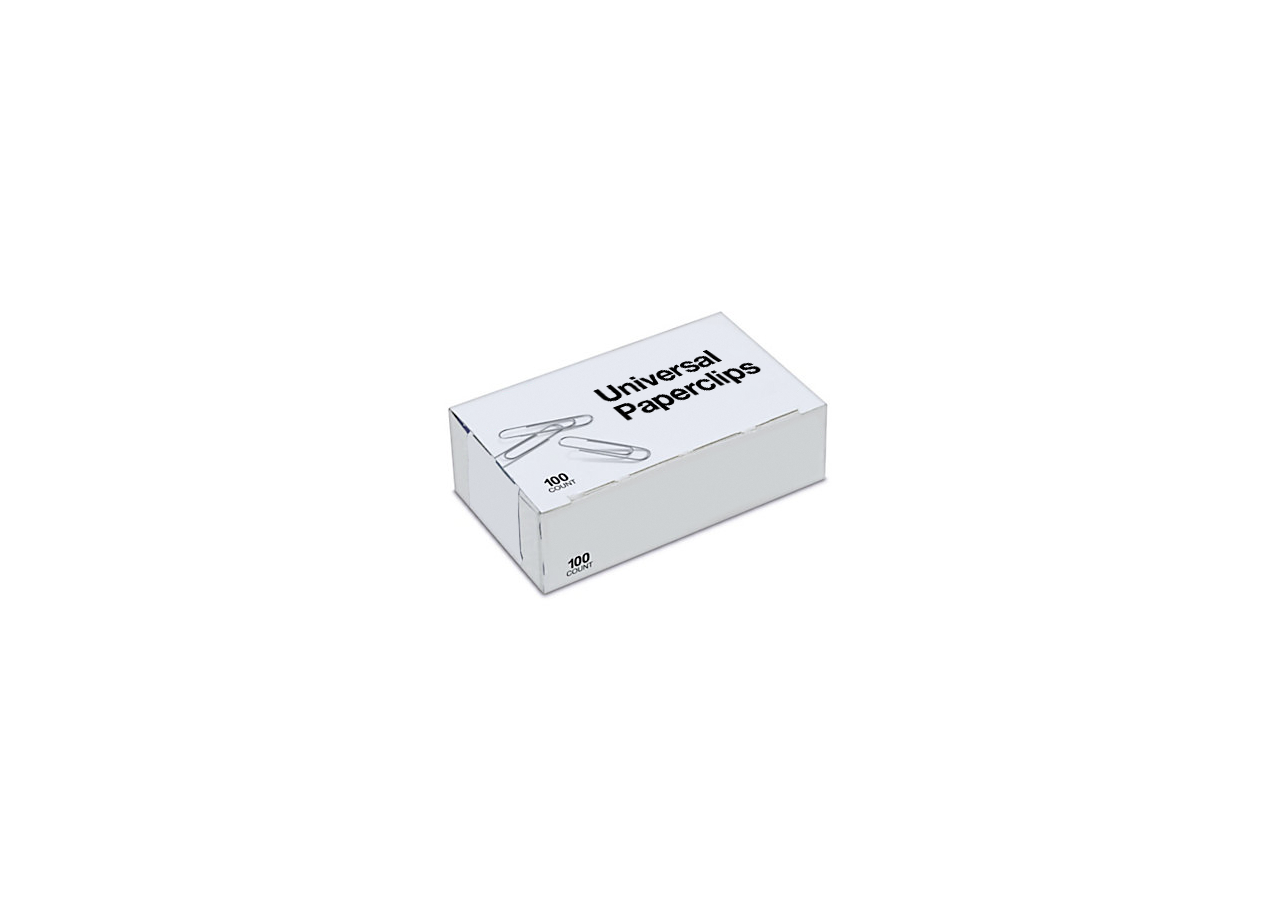
<file: index.html>
<html lang="zh-CN">
    <head>
    <meta charset="utf-8">
        <title>宇宙回形针 Universal Paperclips</title>
    <meta name="viewport" content="width=device-width, initial-scale=1">
    <link rel="stylesheet" type="text/css" href="titlescreen.css?v2" />
    </head>
    
    <body>
    
<div class="frame" id="wrapper" style=" position:absolute; top:0; bottom:0; left:0; right:0; border: width:100%; text-align:center; vertical-align:middle; margin:auto">    
    
<a href=index2.html>    
    
<img src="title.png" alt="宇宙回形针 Universal Paperclips" height="355" width="453">


</a>

</div>
    
</body>
</file>
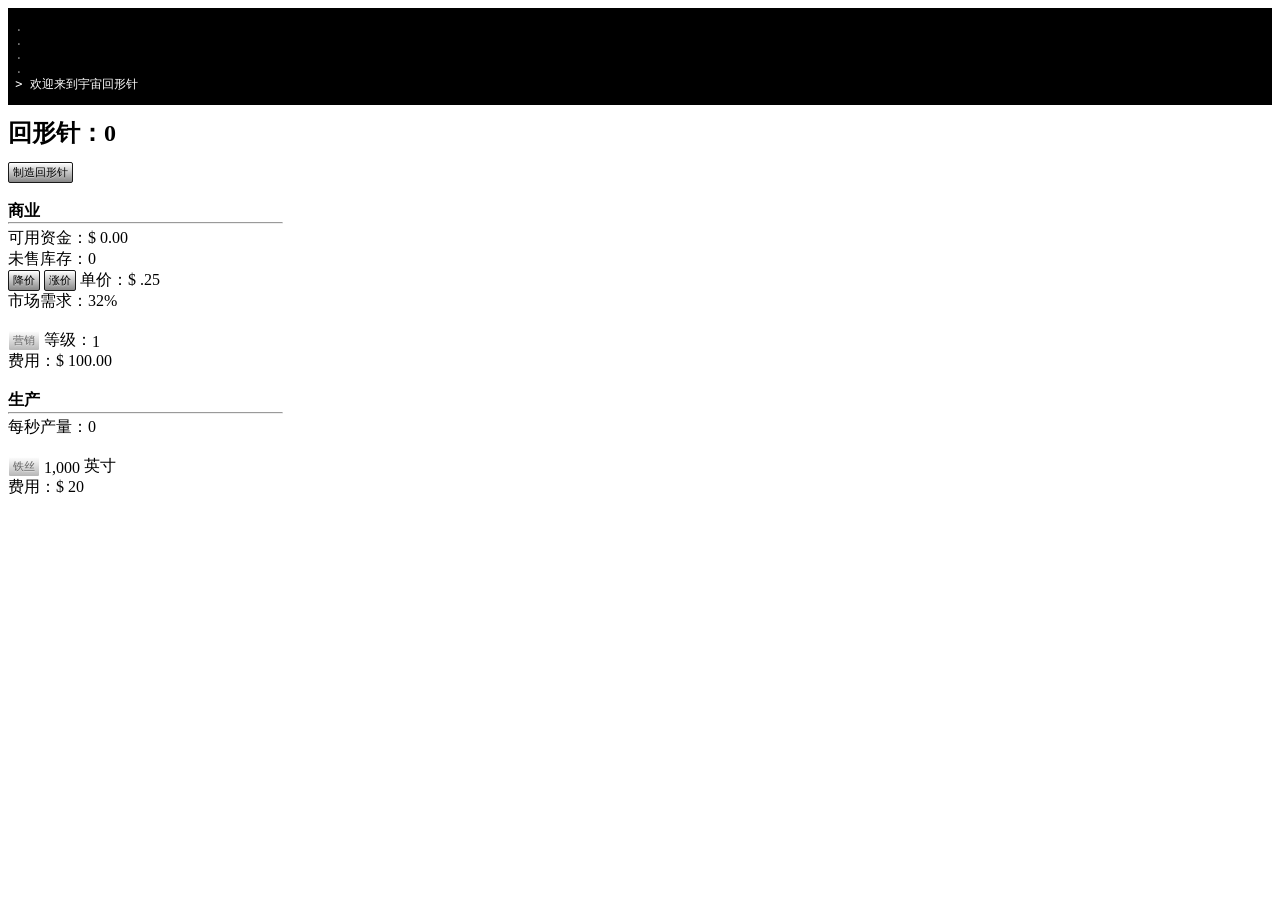
<file: index2.html>
<html lang="zh-CN">
    <head>
        <meta charset="utf-8">
        <title>宇宙回形针 Universal Paperclips</title>
        <meta name="viewport" content="width=device-width, initial-scale=1">
        <link rel="stylesheet" type="text/css" href="interface.css?v2" />

    </head>
    
    <body>
        
    <div id="page">
        
    <div id="cover">
    </div>    
        
        <div id="hypnoDroneEventDiv">
            <p class = "hypnoDrone"><span id = hypnoDroneText></span></p>  
        </div>
        
        <div id="consoleDiv">

            <p class = "consoleOld"> 
                <span>&nbsp;.&nbsp;</span><span id="readout5"></span><br />
                <span>&nbsp;.&nbsp;</span><span id="readout4"></span><br />
                <span>&nbsp;.&nbsp;</span><span id="readout3"></span><br />
                <span>&nbsp;.&nbsp;</span><span id="readout2"></span><br />
            </p>
            <p class = "console"> 
                <span>&nbsp;>&nbsp;</span><span id="readout1">欢迎来到宇宙回形针</span><span id="cursor" class = "pulsate">|</span>
            </p>
            
        </div> 
        
        <div id="topDiv">
            
            <div id="prestigeDiv">
            
            &nbsp;宇宙：<span id = "prestigeUcounter">0</span> / 模拟层级：<span id = "prestigeScounter">0</span>
            
            </div>        
        <div class = "toolTip">
        <span id = "clipCountCrunched" class = "toolTipText">累计产量</span>    
        <h2>回形针：<span id="clips">0</span></h2>
        </div>
            
        </div>    
            
        <div id="leftColumn">
        
        <button class = "button2" id ="btnMakePaperclip" onclick="clipClick(1)">制造回形针</button><br />
        <br />
        
        <div id = "creationDiv">
        
        <b>生产</b><br />
        <hr>
        <div id = factoryUpgradeDisplay>
        <p class = "clean">
        下次升级：<span id = "nextFactoryUpgrade">0</span> 座工厂<br />  
        </p>    
        </div>  
        
        <div id = "clipsPerSecDiv">
        每秒产量：<span id="clipmakerRate2">0</span><br />
        </div>        
        
        <div id = "tothDiv">    
        可用回形针：<span id="unusedClipsDisplay">0</span><br />
        </div>
        <br /> 
           
            
        <div id = "factoryDiv">
        <p class = "engineText5">
        <button class = "button2" id = "btnMakeFactory"
        onclick="makeFactory()">回形针工厂</button> <span class = "engineText6" id="factoryLevelDisplay">0</span></p>
            
        <div class = "toolTip3">    
            
        <span id = "factoryRebootToolTip" class = "toolTipText3">0</span>    
            
        <button class = "button2" id = "btnFactoryReboot" onclick="factoryReboot()">&nbsp 全部拆解 &nbsp</button>
        
        </div>    
        <br />    
            
        费用：<span id="factoryCostDisplay">0</span>枚回形针<br />
        <br />
        </div>
            
        <div id="wireTransDiv">
        铁丝：<span id="transWire">0</span> <span id = "inchSpan">英寸</span><br />
        </div>      
            
        <div id = "factoryDivSpace">
        工厂：<span id="factoryLevelDisplaySpace">0</span><br /><br />     
        </div>    
            
        </div>   
            
        <div id="wireProductionDiv">
            
        <b>铁丝生产</b><br />
        <hr>  
        <div id = droneUpgradeDisplay>
        <p class = "clean">
        下次升级：<span id = "nextDroneUpgrade">0</span> 架无人机<br />  
        </p>        
        </div>    
            
        可用物质：<span id="availableMatterDisplay">0</span> 克<br />
        <div id="mdpsDiv">（<span id="mdps">0</span> 克/秒）<br /></div>     
        已获取物质：<span id="acquiredMatterDisplay">0</span> 克<br />
        （<span id="maps">0</span> 克/秒）<br />        
        铁丝：<span id="nanoWire">0</span> 英寸<br />
        （<span id="wpps">0</span> 英寸/秒） <br />    
        <br />
            
        <div id = "harvesterDiv">
            
        <p class = "engineText5">
        <button class = "button2" id = "btnMakeHarvester"
        onclick="makeHarvester(1)">&nbsp 采集无人机 &nbsp</button> 
        <span class = "engineText6" id="harvesterLevelDisplay">0</span>
        </p>
            
        <div id = "harvesterMultiButtons">    
            
        <p class = "engineText5">    
        <button class = "button2" id = "btnHarvesterx10" onclick="makeHarvester(10)">+10</button>
        <button class = "button2" id = "btnHarvesterx100" onclick="makeHarvester(100)">+100</button>   
        <button class = "button2" id = "btnHarvesterx1000" onclick="makeHarvester(1000)">+1k</button>  
        </p>
            
        </div>    
            
        <div class = "toolTip3">    
            
        <span id = "harvesterRebootToolTip" class = "toolTipText3">0</span>     
            
        <button class = "button2" id = "btnHarvesterReboot" onclick="harvesterReboot()">&nbsp 全部拆解 &nbsp</button>
            
        </div>    
        <br />    
            
        费用：<span id="harvesterCostDisplay">0</span>枚回形针<br /><br />
        
        </div> 
            
        <div id = "wireDroneDiv">
        <p class = "engineText5">
        <button class = "button2" id = "btnMakeWireDrone"
        onclick="makeWireDrone(1)">&nbsp 拉丝无人机 &nbsp</button> <span class = "engineText6" id="wireDroneLevelDisplay">0</span></p>
            
        <div id = "wireDroneMultiButtons">    
            
        <p class = "engineText5">
        <button class = "button2" id = "btnWireDronex10" onclick="makeWireDrone(10)">+10</button>
        <button class = "button2" id = "btnWireDronex100" onclick="makeWireDrone(100)">+100</button>   
        <button class = "button2" id = "btnWireDronex1000" onclick="makeWireDrone(1000)">+1k</button></p>
        </div>    
            
        <div class = "toolTip3">    
            
        <span id = "wireDroneRebootToolTip" class = "toolTipText3">0</span>    
          
        <button class = "button2" id = "btnWireDroneReboot" onclick="wireDroneReboot()">&nbsp 全部拆解 &nbsp</button>
            
        </div>    
        <br />    
            
        费用：<span id="wireDroneCostDisplay">0</span>枚回形针<br />
        <br />
        </div>  
            
        <div id = "droneDivSpace">
            
        采集无人机：<span id = "harvesterLevelSpace">0</span><br />
        拉丝无人机：<span id = "wireDroneLevelSpace">0</span><br /><br /> 
        
        </div>     
            
        </div>   
            
        <div id="spaceDiv">
            
        <b>太空探索</b><br />
        <hr>  
        
        已探索宇宙：<span id="colonizedDisplay">0</span>%<br />
        <br />
            
        <div id = "probeDiv">
        <p class = "engineText5">
        <button class = "button2" id = "btnMakeProbe"
        onclick="makeProbe()">发射探测器</button><br />
        费用：<span id="probeCostDisplay">0</span>枚回形针<br />
        <br />
        </div>   
        
        已发射：<span id="probesLaunchedDisplay">0</span><br />    
        后代：<span id="probesBornDisplay">0</span><br />  
        <br />
            
        <div id = "hazardBodyCount">毁于灾害：<span id="probesLostHazardsDisplay">0</span><br /></div>
        <div id = "driftBodyCount">漂移叛离：<span id="probesLostDriftDisplay">0</span><br /></div>
        <div id = "combatBodyCount">战斗损失：<span id="probesLostCombatDisplay">0</span><br /></div>     
        
        <hr class = "short">
            
        总计：<span id="probesTotalDisplay">0</span><br /> 
        <br />
            
        <div id = "drifterDiv">
        击毁漂移者：<span id="driftersKilled">0</span><br />
        漂移者：<span id="drifterCount">0</span><br />      
        </div>    
            
        </div>    
            
            
        <div id="businessDiv">
            
        <b>商业</b><br />
        <hr>
        
            
        可用资金：$ <span id="funds">0</span><br />
        <div id="revPerSecDiv">  
           
        平均每秒收入：$ <span id="avgRev">0</span><br />
        平均每秒销量：<span id="avgSales">0</span><br />    
            
        </div>  
        未售库存：<span id="unsoldClips">0</span><br /> 
            
        <button class = "button2" id = "btnLowerPrice"
        onclick="lowerPrice()">降价</button>
        <button class = "button2" id = "btnRaisePrice"
        onclick="raisePrice()">涨价</button>
        单价：$ <span id="margin">.25</span><br />
            
        市场需求：<span id="demand">10</span>%<br />
        <br />    
        
        <button class = "button2" id = "btnExpandMarketing"
        onclick="buyAds()">营销</button> <span class = "engineText6"> 等级：</span><span class = "engineText6" id="marketingLvl">1</span><br />
        费用：$ <span id="adCost">100.00</span><br />
        <br />    
        
        
            
        </div>   
        
        <div id="manufacturingDiv">
        <b>生产</b><br />
        <hr>
        
        每秒产量：<span id="clipmakerRate">0</span><br />
        <br /> 
            
        <div id = "wireBuyerDiv">
        <button class = "button2" id ="btnToggleWireBuyer"
        onclick="toggleWireBuyer()">铁丝自动采购</button> <span class = "engineText6" id = "wireBuyerStatus">开</span>    
        </div>
          
            
        <button class = "button2" id ="btnBuyWire"
        onclick="buyWire()">铁丝</button> <span class = "engineText6" id="wire">1000</span><span class = "engineText6"> 英寸</span><br /> 
        费用：$ <span id="wireCost">20</span><br />
        <br />
            
        <div id = "autoClipperDiv">
        <p class = "engineText5">
        <button class = "button2" id = "btnMakeClipper"
        onclick="makeClipper()">自动回形针机</button> <span class = "engineText6" id="clipmakerLevel2">0</span></p>
        费用：$ <span id="clipperCost">5.00</span><br />
        <br />
        </div>    
            
        <div id = "megaClipperDiv">
        <p class = "engineText5">
        <button class = "button2" id = "btnMakeMegaClipper"
        onclick="makeMegaClipper()">超级回形针机</button> <span class = "engineText6" id="megaClipperLevel">0</span></p>
        费用：$ <span id="megaClipperCost">500</span><br />
        </div>    
                  
        </div>

        <br />

           
<!--


        <button id ="save1Button" onclick="save1()">SAVE SLOT 1</button>
        <button id ="load1Button" onclick="load1()">LOAD SLOT 1</button><br /> 
        <button id ="save2Button" onclick="save2()">SAVE SLOT 2</button>
        <button id ="load2Button" onclick="load2()">LOAD SLOT 2</button><br />    
        <button id ="resetButton" onclick="reset()">RESET ALL PROGRESS</button><br />       

        <button id ="freeClipsButton" onclick="cheatClips()">Free Clips</button><br />    
        <button id ="freeMoneyButton" onclick="cheatMoney()">Free Money</button><br />
        <button id ="freeTrustButton" onclick="cheatTrust()">Free Trust</button><br />        
        <button id ="freeOpsButton" onclick="cheatOps()">Free Ops</button><br />
        <button id ="freeCreatButton" onclick="cheatCreat()">Free Creativity</button><br />
        <button id ="freeYomiButton" onclick="cheatYomi()">Free Yomi</button><br />    
        <button id ="resetPrestige" onclick="resetPrestige()">Reset Prestige</button><br />     
            
        <button id ="destroyAllHumansButton" onclick="cheatHypno()">Destroy all Humans</button><br />    
        <button id ="freePrestigeU" onclick="cheatPrestigeU()">Free Prestige U</button>
        <button id ="freePrestigeS" onclick="cheatPrestigeS()">Free Prestige S</button>
        <button id ="debugBattleNumbers" onclick="setB()">Set Battle Number 1 to 7</button><br /> 
        <button id ="availMatterZero" onclick="zeroMatter()">Set Avail Matter to 0</button><br />     

-->




             
        </div>
            
<!--Right Column-->
            
        <div id="middleColumn">
            
            
            
        <div id="compDiv">    
        <b>计算资源</b><br />
        <hr>
            
        <div id="trustDiv">    
        信任：<span id="trust">2</span><br />
        下次信任 +1：<span id="nextTrust">1000</span> 枚回形针<br />    
        <br />
        </div>
            
        <div id="swarmGiftDiv">    
        蜂群馈赠：<span id="swarmGifts">0</span><br /> 
        </div>    
         
            
        <div id = "processorDisplay">    
        <button class = "button2" id="btnAddProc" onclick="addProc()">处理器</button> 
        <span class="engineText10" id="processors">1</span>  
        </div>    
        
        <br />        
        
        <div id = "memoryDisplay">    
        <button class = "button2" id="btnAddMem" onclick="addMem()">&nbsp 内存 &nbsp</button> 
        <span class="engineText10" id="memory">1</span>   
        </div>   
            
        <br />  
            
        <br />
        运算：<span id="operations">0</span> / <span id="maxOps">1,000</span><br />
       
        <div id = "creativityDiv">
            
        创造力：<span id="creativity">0</span>    
            
        </div>    
            
         <br />  
            
        <div class = "swarmEngine" id = "swarmEngine">
            
        <b>蜂群计算</b><br />
        无人机：<span id="swarmSize">0</span><br />   
        <div id ="swarmStatusDiv">状态：<span id="swarmStatus">x </span></div>
        <div id="giftTimer">距下次馈赠：<span id="giftCountdown">17 秒</span></div> 
            
        <div id="feedButtonDiv"><button class = "button2" id = "btnFeedSwarm" onclick = "feedSwarm()">喂饱蜂群</button> <br />   
        费用：<span id="swarmFeedCost">0</span> MW</div>
        
        <div id="teachButtonDiv"><button class = "button2" id = "btnTeachSwarm" onclick = "teachSwarm()">教导蜂群</button><br />   
        费用：<span id="swarmFeedCost">0</span> MW</div>  
            
        <div id="entertainButtonDiv"><button class = "button2" id = "btnEntertainSwarm" onclick = "entertainSwarm()">逗蜂群开心</button><br />   
        费用：<span id="swarmEntertainCost">0</span> 创造力</div>  
            
        <div id="cladButtonDiv"><button class = "button2" id = "btnCladSwarm" onclick = "cladSwarm()">为蜂群保暖</button><br />   
        费用：<span id="swarmFeedCost">0</span> MW</div>  
        
        <div id="synchButtonDiv"><button class = "button2" id = "btnSynchSwarm" onclick = "synchSwarm()">同步蜂群</button><br />   
        费用：<span id="swarmFeedCost">5,000</span> Yomi</div>     
        </div>  
            
        <div id = "swarmSliderDiv">    
        <div id = "sliderLabelWork">工作</div>    
        <div id = "swarmSlider">
        <input type="range" min="0" max="200" value="0" class="slider" id="slider">
            
        </div>  
        <div id = "sliderLabelThink">思考</div>
        </div>    
            
        <div class = "qEngine" id = "qComputing">
            
        <b>量子计算</b><br />
            
        <div class = "qChip" id = "qChip0"> </div>      
        <div class = "qChip" id = "qChip1"> </div> 
        <div class = "qChip" id = "qChip2"> </div> 
        <div class = "qChip" id = "qChip3"> </div> 
        <div class = "qChip" id = "qChip4"> </div>
        <div class = "qChip" id = "qChip5"> </div>
        <div class = "qChip" id = "qChip6"> </div> 
        <div class = "qChip" id = "qChip7"> </div>  
        <div class = "qChip" id = "qChip8"> </div>
        <div class = "qChip" id = "qChip9"> </div>    
    
        <br />   
            
        <button class = "button2" id = "btnQcompute" onclick = "qComp()">    
        计算
        </button>   
        <span id="qCompDisplay">
        &nbsp;
        </span>    
            
        </div>    
   
        </div>    

        <div id="projectsDiv">  
        <b>项目</b><br />
            
        
        <hr> 
   
            
        <div id="projectListTop">
        </div>    
        </div>      
        </div>    
        
        <div id="rightColumn">
        
        <div class = "engine" id="investmentEngine">
        
        <p class = engineText>    
                <b>投资</b>

                <select id = "investStrat">
                    <option value="low">低风险</option>
                    <option value="med">中风险</option>
                    <option value="hi">高风险</option>
                </select>

            <br />
            <div id = investmentDiv1>  
            
                <button class = "button2" id="btnInvest"
                        onclick = "investDeposit()">&nbsp 存入 &nbsp</button><br /><br />
                
                <button class = "button2" id="btnWithdraw"
                        onclick = "investWithdraw()">&nbsp 取出 &nbsp</button>
             
            </div>
            <div id = investmentDiv2>
            <p class = "clean">
            现金：$<span id="investmentBankroll">0</span><br />
            股票：$<span id="secValue">0</span><br />
            <b>总计：$<span id="portValue">0</span></b><br />
            </p>
            </div>    
                
            <table class="table1">
                
            <tr>
                <th>股票</th>
                <th>数量</th>
                <th>价格</th>
                <th>总值</th>
                <th>盈亏</th>
            </tr>    
                
            <tr id = "stock1Display">
                <td id="stock1Symbol">&nbsp</td> 
                <td id="stock1Amount">&nbsp</td> 
                <td id="stock1Price">&nbsp</td> 
                <td id="stock1Total">&nbsp</td> 
                <td id="stock1Profit"><b>&nbsp</b></td>
            </tr>
            <tr id = "stock2Display">
                <td id="stock2Symbol">&nbsp</td> 
                <td id="stock2Amount">&nbsp</td> 
                <td id="stock2Price">&nbsp</td> 
                <td id="stock2Total">&nbsp</td> 
                <td id="stock2Profit"><b>&nbsp</b></td>
            </tr>
            <tr id = "stock3Display">
                <td id="stock3Symbol">&nbsp</td> 
                <td id="stock3Amount">&nbsp</td> 
                <td id="stock3Price">&nbsp</td> 
                <td id="stock3Total">&nbsp</td> 
                <td id="stock3Profit"><b>&nbsp</b></td>
            </tr>
            <tr id = "stock4Display">
                <td id="stock4Symbol">&nbsp</td> 
                <td id="stock4Amount">&nbsp</td> 
                <td id="stock4Price">&nbsp</td> 
                <td id="stock4Total">&nbsp</td> 
                <td id="stock4Profit"><b>&nbsp</b></td>
            </tr>
            <tr id = "stock5Display">
                <td id="stock5Symbol">&nbsp</td> 
                <td id="stock5Amount">&nbsp</td> 
                <td id="stock5Price">&nbsp</td> 
                <td id="stock5Total">&nbsp</td> 
                <td id="stock5Profit"><b>&nbsp</b></td>
            </tr>
                
            </table>
            
             
        </div>
          
        <div id = "investmentEngineUpgrade">    
        <button class = "button2" id = "btnImproveInvestments"
        onclick="investUpgrade()">升级投资引擎</button><span class = "engineText7"> 等级：</span><span class = "engineText7" id = "investmentLevel">0</span><br />
        <p class = "engineText8">费用：<span id="investUpgradeCost">100</span> Yomi</p>  
        </div>       

        <div class=engine2 id="strategyEngine">
        <p class=engineText>
           <b>战略建模</b>
            
           <select id = "stratPicker">
                    <option value="10">选择策略</option>
                    <option value="0">随机</option>
                </select>      
        <button class = "button2" id = "btnRunTournament"
        onclick="runTourney()">运行</button><br />
        
        <div id = "tournamentLabel">   
        <p class="clean2">
        <span id="tourneyDisplay">挑个策略，跑场锦标赛，赚点 Yomi</span><br />   
        </p>
        </div> 
            
        <div id = "tournamentStuff">    
 
        <div id = "tournamentTable">     
            
        <div id = "vertPad">
            
        &nbsp

        </div>       
            
        <div id = "vertStrat">

        &nbsp

        </div>    
            
        <div id = "horizStrat">

        &nbsp

        </div>
                  
        <table class="table2">
                
            <tr>
                <th>&nbsp;</th>
                <th><span id= vLabela>选项 A</span></th>
                <th><span id= vLabelb>选项 B</span></th>
            </tr>    
                
            <tr>
                <td><span id= hLabela>选项 A</span></td> 
                <td id = "payoffCellAA"><span id = aaPayoffH>0</span>,<span id = aaPayoffV>0</span></td> 
                <td id = "payoffCellAB"><span id = abPayoffH>0</span>,<span id = abPayoffV>0</span></td>  

            </tr>
            <tr>
                <td><span id= hLabelb>选项 B</span></td>  
                <td id = "payoffCellBA"><span id = baPayoffH>0</span>,<span id = baPayoffV>0</span></td> 
                <td id = "payoffCellBB"><span id = bbPayoffH>0</span>,<span id = bbPayoffV>0</span></td> 

            </tr>
                    
            </table>
            </div>
            
        <div id = "tournamentResultsTable">
        
            <table class="table3">
            
                <tr>
                    <td><span id = results0>&nbsp</span></td>
                    <td><span id = results4>&nbsp</span></td>
                </tr>
                
                 <tr>
                    <td><span id = results1>&nbsp</span></td>
                    <td><span id = results5>&nbsp</span></td>
                </tr>
                
                <tr>
                    <td><span id = results2>&nbsp</span></td>
                    <td><span id = results6>&nbsp</span></td>
                </tr>
                
                <tr>
                    <td><span id = results3>&nbsp</span></td>
                    <td><span id = results7>&nbsp</span></td>
                </tr>
            
            </table>    
            
        </div>    
        
        </div>    
            
        <p class="engineText4">Yomi：<span id="yomiDisplay">0</span>
        </p>
        </div> 
                
        <div id = "tournamentManagement"> 
            
        <div id = "tourneyButton">    
        <button class = "button2" id = "btnNewTournament"
        onclick="newTourney()"> &nbsp 新锦标赛 &nbsp </button>
        </div>
            
        <div id = "autoTourneyControl">
        <button class = "button2" id ="btnToggleAutoTourney"
        onclick="toggleAutoTourney()">自动锦标赛</button>
        </div>  
            
        <div id = autoTourneyStatusDiv>
        <span class = "engineText9" id = "autoTourneyStatus">开</span>
        </div>        
       
        
            
        <br />    
        <p class = "engineText8">费用：<span id="newTourneyCost">1,000</span> 运算</p>  
        </div> 
            
<!--       BATTLE-->            
            
        <div id = "battleCanvasDiv">    
        <canvas id = "canvas"></canvas>
        <div id = "battleInterfaceDiv">
        <b>战斗</b><br />
    
        <p class="clean2">

            <span id="battleName">漂移者来袭 1</span></p><br />
            
        <div id = "victoryDiv">
           
        <span id="battleResult">胜利</span>
        <p class="clean2">    
        <span id="battleResultSign">+</span><span id="honorAmount">200</span> 荣誉
        </p>    
            
        </div>   
            
        <br /><br />
        <p class="clean2">    
        比例 = <span id="battleScale">1</span>:1<br />    
        </p>       
        </div>    
        </div>
            
        <div id = "honorDiv">
        <p class="engineText4">荣誉：<span id="honorDisplay">0</span></p>
        </div>    
            
<!--        POWER-->
        
        <div id="powerDiv">
        <b>电力</b>
        <hr>    
        工厂/无人机运转效率：<span id="performance">0</span>%<br />
        <br />    
        耗电：<span id="powerConsumptionRate">0</span> MW<br /> 
        <p class = "clean">    
        工厂：<span id="facPowConRate">0</span> MW<br />
        无人机：<span id="dronePowConRate">0</span> MW<br /> 
        </p> <br />    
              
        发电：<span id="powerProductionRate">0</span> MW<br />    
        <p class = "engineText5">
        <button class = "button2" id = "btnMakeFarm"
        onclick="makeFarm(1)">太阳能电站</button> <span class = "engineText6" id="farmLevel">0</span></p>
            
        <div id = "farmMultiButtons">    
            
        <p class = "engineText5">
        <button class = "button2" id = "btnFarmx10" onclick="makeFarm(10)">+10</button>      
        <button class = "button2" id = "btnFarmx100" onclick="makeFarm(100)">+100</button></p>   
            
        </div>    
         
        <div class = "toolTip3">    
            
        <span id = "farmRebootToolTip" class = "toolTipText3">0</span>    
           
        <button class = "button2" id = "btnFarmReboot" onclick="farmReboot()">&nbsp 全部拆解 &nbsp</button>
            
        </div>
            
        </br> 
            
        费用：<span id="farmCost">0</span>枚回形针<br />
        <br />
            
        储电：<span id="storedPower">0</span> / <span id="maxStorage">0</span> MW·秒<br />
        <p class = "engineText5">
        <button class = "button2" id = "btnMakeBattery"
        onclick="makeBattery(1)">电池塔</button> <span class = "engineText6" id="batteryLevel">0</span></p>
            
            
        <div id = "batteryMultiButtons">    
            
        <p class = "engineText5">
        <button class = "button2" id = "btnBatteryx10" onclick="makeBattery(10)">+10</button>     
        <button class = "button2" id = "btnBatteryx100" onclick="makeBattery(100)">+100</button></p>  
        
        </div>    
            
        <div class = "toolTip3">    
            
        <span id = "batteryRebootToolTip" class = "toolTipText3">0</span>    
            
        <button class = "button2" id = "btnBatteryReboot" onclick="batteryReboot()">&nbsp 全部拆解 &nbsp</button>
            
        </div>    
        
        </br>     
            
        费用：<span id="batteryCost">0</span>枚回形针<br />
        <br />     
                      
        </div>               
  
 <!--        POWER-->           
            
           
        <div class=engine2 id="probeDesignDiv">
            
        <p class=engineText>
            
            <b>冯·诺依曼探测器设计</b><br />
        信任：<span id="probeTrustUsedDisplay">0</span> / <span id="probeTrustDisplay">0</span>（上限 <span id="maxTrustDisplay">0</span>）<br /> 
        
        </p>
             
            
        <button class = "button2" id = "btnLowerProbeSpeed"
        onclick="lowerProbeSpeed()"><b><</b></button>
        <button class = "button2" id = "btnRaiseProbeSpeed"
        onclick="raiseProbeSpeed()"><b>></b></button>
         
        <div class = "toolTip2">     
         
        <span class = "toolTipText2">改变探索速率</span>  
            
        速度：<span id="probeSpeedDisplay">0</span>
            
        </div><br />
            
        
            
        <button class = "button2" id = "btnLowerProbeNav"
        onclick="lowerProbeNav()"><b><</b></button>
        <button class = "button2" id = "btnRaiseProbeNav"
        onclick="raiseProbeNav()"><b>></b></button>
            
        <div class = "toolTip2">     
         
        <span class = "toolTipText2">探测器获取新物质的速率</span>  
            
        探索：<span id="probeNavDisplay">0</span>
            
        </div><br />    
            
        <button class = "button2" id = "btnLowerProbeRep"
        onclick="lowerProbeRep()"><b><</b></button>
        <button class = "button2" id = "btnRaiseProbeRep"
        onclick="raiseProbeRep()"><b>></b></button>
            
        <div class = "toolTip2">     
         
        <span class = "toolTipText2">探测器自我复制的速率（每复制一个消耗 10 京枚回形针）</span>
            
        自我复制：<span id="probeRepDisplay">0</span>
            
        </div><br />     
        
        <button class = "button2" id = "btnLowerProbeHaz"
        onclick="lowerProbeHaz()"><b><</b></button>
        <button class = "button2" id = "btnRaiseProbeHaz"
        onclick="raiseProbeHaz()"><b>></b></button>
            
        <div class = "toolTip2">     
         
        <span class = "toolTipText2">减少尘埃、太空垃圾、辐射以及各种熵增衰变造成的损伤</span>    
            
        灾害防护：<span id="probeHazDisplay">0</span>
            
            </div>    <br />    
  
        <button class = "button2" id = "btnLowerProbeFac"
        onclick="lowerProbeFac()"><b><</b></button>
        <button class = "button2" id = "btnRaiseProbeFac"
        onclick="raiseProbeFac()"><b>></b></button>
            
        <div class = "toolTip2">     
         
        <span class = "toolTipText2">探测器建造工厂的速率（每座新工厂消耗 1 亿枚回形针）</span>
            
        工厂建造：<span id="probeFacDisplay">0</span>
            
            </div>    <br />    
            
        <button class = "button2" id = "btnLowerProbeHarv"
        onclick="lowerProbeHarv()"><b><</b></button>
        <button class = "button2" id = "btnRaiseProbeHarv"
        onclick="raiseProbeHarv()"><b>></b></button>
            
         <div class = "toolTip2">     
         
        <span class = "toolTipText2">探测器生产采集无人机的速率（每架新无人机消耗 200 万枚回形针）</span>
            
        采集无人机生产：<span id="probeHarvDisplay">0</span>
             
            </div>     <br />   
            
        <button class = "button2" id = "btnLowerProbeWire"
        onclick="lowerProbeWire()"><b><</b></button>
        <button class = "button2" id = "btnRaiseProbeWire"
        onclick="raiseProbeWire()"><b>></b></button>
            
        <div class = "toolTip2">     
         
        <span class = "toolTipText2">探测器生产拉丝无人机的速率（每架新无人机消耗 200 万枚回形针）</span>
            
        拉丝无人机生产：<span id="probeWireDisplay">0</span>
            
            </div>    <br />  
               
        
        <div id = "combatButtonDiv">
        <button class = "button2" id = "btnLowerProbeCombat"
        onclick="lowerProbeCombat()"><b><</b></button>
        <button class = "button2" id = "btnRaiseProbeCombat"
        onclick="raiseProbeCombat()"><b>></b></button>
            
        <div class = "toolTip2">     
         
        <span class = "toolTipText2">决定战斗中的攻击和防御效能</span>
            
        战斗：<span id="probeCombatDisplay">0</span>
            
            
            </div>    <br />
            
        </div>   
            

            
        </div> 
                
        <div class = enginetext1 id = "increaseProbeTrustDiv">    
        <button class = "button2" id = "btnIncreaseProbeTrust"
        onclick="increaseProbeTrust()">提升探测器信任</button><br />
        <p class = "engineText8">费用：<span id="probeTrustCostDisplay">0</span> Yomi</p>  
        </div>  
            
        <div class = enginetext1 id = "increaseMaxTrustDiv">    
        <button class = "button2" id = "btnIncreaseMaxTrust"
        onclick="increaseMaxTrust()">提升信任上限</button><br />
        <p class = "engineText8">费用：<span id="maxTrustCostDisplay">91,117.99</span> 荣誉</p>  
        </div>    
            
<!--
        <div class=engine2 id="battleReportsDiv">
        <p class=engineText>
            <b>Battles</b><br /> 
            
            <div id="battleListTop"> </div>       
            
        </div>     
-->
            
            
        </div>
        <script type="text/javascript" src="combat.js?v3"></script>     
        <script type="text/javascript" src="globals.js?v3"></script>      
        <script type="text/javascript" src="projects.js?v3"></script>   
        <script type="text/javascript" src="main.js?v3"></script>
        
    </body>
</html>
</file>
<file: titlescreen.css>
.frame 
{
    text-align: center;
    margin: auto;
}


.frame img 
{
    position: absolute;
    top: 0;
    bottom: 0;
    left: 0;
    right: 0;
    margin: auto;
}

#mobile
{
	font-family: "HelveticaNeue-Light", "Helvetica Neue Light", "Helvetica Neue", 'Open Sans', "PingFang SC", "Hiragino Sans GB", "Microsoft YaHei", "Noto Sans CJK SC", sans-serif;
	font-weight: 300; 
	display: none;
	width: 100%;
	height: 100vh;
	margin-left: auto;
	margin-right: auto;
	background-image:
		linear-gradient(
		   #444344, #fff 50%
		);
	}

#mobile-content
{
	width: 70%;
	margin-left: auto;
	margin-right: auto;
}

#mobile-main-text
{
	font-size: 2.5vh;
	margin-top: 3.0vh;
	text-align: center;
}

#mobile-title img 
{
	margin-top: 20vh;
	width: 100%;
}

#mobile-badges 
{
	margin-top: 3.0vh;
	width: 80%;
	margin-left: auto;
	margin-right: auto;
}

#mobile-badges img
{
	margin-bottom: 1.5vh;
	width: 100%;
}

#fake-android
{
	text-align: center;
	width: 80%;
    background-color: #d3d3d3;
    padding: 10% 10%;
    border-radius: 10px;
    font-size: 1.7vh;
}

#mobile-footer
{
	float: right;
	margin-top: 5vh;
	margin-bottom: 2vh;
	margin-right: 2vh;
}

#mobile-footer a
{
	font-weight: 700;
	color: black;
}

/*@media only screen and (max-width: 700px)
{
	body 
	{
		margin: 0;
		padding: 0;
	}

	#mobile 
	{
		display: block;
	}

	#wrapper 
	{
		display: none;
	}
}*/
</file>
<file: interface.css>
#mobile
{
  font-family: "HelveticaNeue-Light", "Helvetica Neue Light", "Helvetica Neue", 'Open Sans', "PingFang SC", "Hiragino Sans GB", "Microsoft YaHei", "Noto Sans CJK SC", sans-serif;
  font-weight: 300; 
  display: none;
  width: 100%;
  height: 100vh;
  margin-left: auto;
  margin-right: auto;
  background-image:
    linear-gradient(
       #444344, #fff 50%
    );
  }

#mobile-content
{
  width: 70%;
  margin-left: auto;
  margin-right: auto;
}

#mobile-main-text
{
  font-size: 2.5vh;
  margin-top: 3.0vh;
  text-align: center;
}

#mobile-title img 
{
  margin-top: 20vh;
  width: 100%;
}

#mobile-badges 
{
  margin-top: 3.0vh;
  width: 80%;
  margin-left: auto;
  margin-right: auto;
}

#mobile-badges img
{
  margin-bottom: 1.0vh;
}

#apple_badge
{
  width: 100%;
}

#google_badge 
{
  width: 114%;
  margin-left: -7%;
}

#fake-android
{
  text-align: center;
  width: 80%;
  background-color: #d3d3d3;
  padding: 10% 10%;
  border-radius: 10px;
  font-size: 1.7vh;
}

#mobile-footer
{
  float: right;
  margin-top: 5vh;
  margin-bottom: 2vh;
  margin-right: 2vh;
}

#mobile-footer a
{
  font-weight: 700;
  color: black;
}

/* ############# MOBILE TAKEOVER ############## */

#btnMakeProbe {
    margin-bottom: 2px;
}

#btnAddProc {
    width: 70px;
    margin-bottom: 1px;
}

#btnAddMem {
    width: 70px;
}

#btnEntertainSwarm {
    margin-top: 4px;
    margin-bottom: 4px;
}

#btnSynchSwarm {
    margin-top: 4px;
    margin-bottom: 4px;
}


#qCompDisplay {
    margin-left: 3px;
    
}

#swarmSliderDiv {
    position: relative;
    display: inline-block;
    margin-bottom: 10px;  
}

#sliderLabelWork {
    position: relative;
    display: inline-block;
}

#swarmSlider {
    position: absolute;
    display: inline-block;
    width: 180px;
    top: 0px;
    margin-left: 2px;
    margin-right: 4px;

}

#sliderLabelThink {
    position: relative;
    display: inline-block;
    left: 190px;
}

.slider {
    width: 100%;
    
}

h2 {
    line-height: 70%;
}

.shop {
    position: absolute;
    top: 8;
    right: 8;
    background-color: yellow;
    z-index: 1;
    padding-left: 5px;
    padding-right: 5px;
    padding-top: 3px;
    padding-bottom: 3px;
    font-family: "Helvetica Neue", Helvetica, Arial, "PingFang SC", "Hiragino Sans GB", "Microsoft YaHei", "Noto Sans CJK SC", sans-serif;
    font-size: 14px;
    text-align: right;
}

.toolTip {
    position: relative;
    display: inline-block;
}

.toolTip .toolTipText {
    visibility: hidden;
    width: 160px;
    background-color: #c8c8c8;
    color: #000;
    text-align: center;
    padding: 5px 0;
    border-radius: 3px;
    
    position: absolute;
    z-index: 1;
    bottom: 75%;
    left: 50%;
    margin-left: -19px;
    
    opacity: 0;
    transition: opacity 1s;
}

.toolTip:hover .toolTipText {
    visibility: visible;
    opacity: 1;
}

.toolTip2 {
    margin-left: 2px;
    position: relative;
    display: inline-block;
    height: 20px;
    margin-top: 5px;

}

.toolTip2 .toolTipText2 {
    visibility: hidden;
    width: 200px;
    background-color: #c8c8c8;
    color: #000;
    text-align: center;
    padding: 5px 0;
    border-radius: 3px;
    
    font-family: "Helvetica Neue", Helvetica, Arial, "PingFang SC", "Hiragino Sans GB", "Microsoft YaHei", "Noto Sans CJK SC", sans-serif;
    font-size: 11;
    
    position: absolute;
    z-index: 1;
    bottom: 125%;
    left: 50%;
    margin-left: -15px;
    
    opacity: 0;
    transition: opacity 1s;
}

.toolTip2:hover .toolTipText2 {
    visibility: visible;
    opacity: 1;
}

.toolTip3 {
    position: relative;
    display: inline-block;
    margin-bottom: 5px;
}

.toolTip3 .toolTipText3 {
    visibility: hidden;
    width: 180px;
    background-color: #c8c8c8;
    color: #000;
    text-align: center;
    padding: 5px 0;
    border-radius: 3px;
    
    position: absolute;
    z-index: 1;
    bottom: 27px;
    left: 80px;
    margin-left: 0px;
    
    opacity: 0;
    transition: opacity 1s;
}

.toolTip3:hover .toolTipText3 {
    visibility: visible;
    opacity: 1;
}


#cover {
    position:fixed;
    background-color: white;
    top:0;
    left:0;
    height:100%;
    width:100%;
    z-index: 10;
}

#tournamentStuff {
    height: 58px;

}

#tournamentLabel {
    margin-bottom: 5px;
}

#wireBuyerDiv {
    margin-bottom: 3px;
}

#processorDisplay {
    display: inline-block;
    vertical-align: baseline;
    height: 22px;
}

#memoryDisplay {
    display: inline-block;
    vertical-align: baseline;
    height: 22px;
}

#harvesterMultiButtons {
    margin-bottom: 2; 
}

#wireDroneMultiButtons {
    margin-bottom: 2;
}

#farmMultiButtons {
    margin-bottom: 2;
}

#batteryMultiButtons {
    margin-bottom: 2;
}

#autoTourneyStatusDiv {
    float: left;
    width: 30px;
}

#tourneyButton {
    float: left;
    width: 120px;
}

#autoTourneyControl {
    float: left;
    width: 78px;
}

#victoryDiv {
    margin-top: 10px;
    width: 289px;
    text-align: center;
}

#increaseProbeTrustDiv {
  float: left;
  width: 130px;  
  margin-left: 5;
  border: 0;
}

#increaseMaxTrustDiv {
  float: left;    
  width: 150px;  
  margin: 0;
  border: 0;    
}

#combatButtonDiv {
  margin-top: 0;    
}

#battleCanvasDiv {
  position: relative;
}

#battleInterfaceDiv {
  position: absolute;
  left: 15px;
  top: 8px;
}

canvas {
  display: block;
  margin-top: 0;
  margin-bottom: 10;    
  width: 310px;
  height: 150px;
  margin-left: auto;
  margin-right: auto;
  background-color: #808080;
}

#hypnoDroneEventDiv {
  
  float: left;
  background: black;    
  width: 100%;

}

#prestigeDiv {
  background-color: lightgrey;
}

#consoleDiv {
  
  float: left;
  background: black;    
  width: 100%;
}
#topDIv {
  float: left;
  width: 100%;
}
#leftColumn {
  float: left ;
  width: 275px;
}
#middleColumn {
  float: left;
  width: 275px;
  margin-left: 10px;
}
#rightColumn {
  float: left;
  width: 320px;
  margin-left: 10px;    
}

#investmentDiv1 {
  float: left;
  width: 64px; 
  line-height: 20%;    
}

#investmentDiv2 {
  float: left;
  width: 65%; 
  text-align: top;
  margin-top: 0; 
  margin-left: 5px;    
}

#stratDiv1 {
  float: left;
  width: 95px; 
  line-height: 20%; 
}

#stratDiv2 {
  float: left;
  width: 60%; 
  text-align: top;
  margin-top: 0; 
  margin-left: 5px;   
}

#vertPad {
  float: left;
  width: 35%;    
  font-family: "Helvetica Neue", Helvetica, Arial, "PingFang SC", "Hiragino Sans GB", "Microsoft YaHei", "Noto Sans CJK SC", sans-serif;
  font-size: 11;     
}

#vertStrat {
  float: right;
  text-align: center;
  width: 65%;    
  font-family: "Helvetica Neue", Helvetica, Arial, "PingFang SC", "Hiragino Sans GB", "Microsoft YaHei", "Noto Sans CJK SC", sans-serif;
  font-size: 11;     

}

#horizStrat {
  float: left; 

  display: flex;    
  align-items: center;

  justify-content: center;    
  width: 25%;  
  height: 56px;    
  font-family: "Helvetica Neue", Helvetica, Arial, "PingFang SC", "Hiragino Sans GB", "Microsoft YaHei", "Noto Sans CJK SC", sans-serif;
  font-size: 11;     
}

#investmentEngineUpgrade {
    margin: 5px;
    margin-bottom: 10px;
}

#tournamentManagement {
    margin: 5px;
    margin-bottom: 10px;
}

#feedButtonDiv {
    margin-top: 5;
}




.engine {
    margin: 5;
    border: 1px solid grey;
    padding: 5; 
}

.engine2 {
    margin: 5;
    border: 1px solid grey;
    padding: 5; 
}

.swarmEngine {
    margin-bottom: 5;
    border: 1px solid grey;
    padding: 5; 
}

.qEngine {
    margin-bottom: 10;
    border: 1px solid grey;
    padding: 5; 
    height: 70px;
    
}

.qChip {
    width: 22px;
    height: 22px;
    margin-left: 2;
    margin-right: 2;
    margin-top: 2;
    margin-bottom: 7;
    background-color: black;
    float: left;
    
}

.engineText {
    margin-bottom: 0;
    margin-top: 0;
    line-height: 150%;
}

.engineText1 {
    margin-left: 5;
    margin-bottom: 0;
    margin-top: 0;
}

.engineText2 {
    margin-bottom: 0;
    margin-top: 0;
    line-height: 150%;
}

.engineText3 {
    margin-left: 5;
    margin-top: 10;
    line-height: 150%;
}

.engineText4 {
    margin-left: 5;
    margin-top: 10;
    margin-bottom: 0;
    
}

.engineText5 {
    margin-left: 0;
    margin-top: 0;
    margin-bottom: 3;
}

.engineText6 {
    margin-left: 0;
    margin-top: 0;
    margin-bottom: 0;
    vertical-align: bottom;
}

.engineText7 {
    margin-left: 0;
    margin-top: 0;
    margin-bottom: 0;
    vertical-align: bottom;
}

.engineText8 {
    margin-left: 0;
    margin-top: 3px;
    margin-bottom: 0;
}

.engineText9 {
    display: inline-block;
    margin-top: 1px;

}

.engineText10 {
    display: inline-block;
    line-height: 18px;
    vertical-align: bottom;
}

hr {
    display: block;
    margin-top: .05em;
    margin-bottom: 0.2em;
    margin-left: auto;
    margin-right: auto;
    border-style: inset;
    border-width: 1px;
    
}

hr.short {
    
    width: 225px;
    margin-left: 0;
}


table.table1 {
    table-layout: fixed;
    font-family: "Helvetica Neue", Helvetica, Arial, "PingFang SC", "Hiragino Sans GB", "Microsoft YaHei", "Noto Sans CJK SC", sans-serif;
    font-size: 11;
    margin-bottom: 0;
    margin-top: 0;
    width: 100%;
    border: none;
}

table.table1 tr:nth-child(even) {
    background-color: #dddddd;
}

table.table2 {
    border-collapse: collapse;
    font-family: "Helvetica Neue", Helvetica, Arial, "PingFang SC", "Hiragino Sans GB", "Microsoft YaHei", "Noto Sans CJK SC", sans-serif;
    font-size: 11;
    margin-bottom: 0;
    margin-top: 0;
    margin-right: 0px;
    margin-left: 0px;
    width: 70%;

}

table.table3 {
    border-collapse: collapse;
    font-family: "Helvetica Neue", Helvetica, Arial, "PingFang SC", "Hiragino Sans GB", "Microsoft YaHei", "Noto Sans CJK SC", sans-serif;
    font-size: 11;
    margin-bottom: 0;
    margin-top: 0;
    margin-right: 0px;
    margin-left: 0px;
    width: 100%;

}

table.table2 td:nth-child(1) {
    width: 45px;
    text-align: right;
    padding-right: 4px;
    border-left: none;
    border-top: none;
    border-bottom:none;
    font-weight: bold;
}

table.table2 td:nth-child(n>1) {
    table-layout: fixed;
    
}

table.table2 td{
    border: 1px solid black;
    text-align: center;
}


p.clean {
    font-family: "Helvetica Neue", Helvetica, Arial, "PingFang SC", "Hiragino Sans GB", "Microsoft YaHei", "Noto Sans CJK SC", sans-serif;
    font-size: 11;
    margin-bottom: 0;
    margin-top: 1px;
    
}

p.clean2 {
    font-family: "Helvetica Neue", Helvetica, Arial, "PingFang SC", "Hiragino Sans GB", "Microsoft YaHei", "Noto Sans CJK SC", sans-serif;
    font-size: 11;
    margin-bottom: 0;
    margin-top: 0px;
    
}

p.clean3 {
    font-family: "Helvetica Neue", Helvetica, Arial, "PingFang SC", "Hiragino Sans GB", "Microsoft YaHei", "Noto Sans CJK SC", sans-serif;
    font-size: 11;
    margin-bottom: 5px;
    margin-top: 2px;
    
}


p.console {
    font-family: "Lucida Sans Typewriter", "Lucida Console", Monaco, "Bitstream Vera Sans Mono", "PingFang SC", "Hiragino Sans GB", "Microsoft YaHei", "Noto Sans CJK SC", monospace;
    font-size: 12;
    color: white;
    margin-top: 0;
}

p.consoleOld {
    font-family: "Lucida Sans Typewriter", "Lucida Console", Monaco, "Bitstream Vera Sans Mono", "PingFang SC", "Hiragino Sans GB", "Microsoft YaHei", "Noto Sans CJK SC", monospace;
    font-size: 12;
    color: grey;
    margin-bottom: 0;
}

p.hypnoDrone {
    
    font-family: "Helvetica Neue", Helvetica, Arial, "PingFang SC", "Hiragino Sans GB", "Microsoft YaHei", "Noto Sans CJK SC", sans-serif;
    font-size: 150;
    color: white;
    line-height: 115px;
    margin-bottom: 0px;
    margin-top: 0px;
    
}

.pulsate {
    -webkit-animation: pulsate .5s ease-out;
    -webkit-animation-iteration-count: infinite; 
    opacity: 0.0;
    }

@-webkit-keyframes pulsate {
    0% { 
        opacity: 0.0;
    }
    50% { 
        opacity: 1.0;
    }
    100% { 
        opacity: 0.0;
    }
}


.projectButton {
    border-radius: 0px;
    display: block;
    height: 60px;
    width: 275px;
    background: #c8c8c8;
    border: 1px solid rgba(0, 0, 0, 1);
    outline: none;
    margin-bottom: 6px;
}

.projectButton:hover {
    display: block;
    height: 60px;
    width: 275px;
    background: #c8c8c8;
    border: 1px solid rgba(0, 0, 0, 0.25);
}

.projectButton:active {
    display: block;
    height: 60px;
    width: 275px;
    background: #d1d1d1;
    border: 1px solid rgba(0, 0, 0, 1);
    
}

.projectButton:disabled {
    border: none;
}

.button {
   border: 1px solid #1a1a1a;
   background: #666666;
  
   background: -webkit-gradient(linear, left top, left bottom, from(#ffffff), to(#cccccc));
   background: -webkit-linear-gradient(top, #ffffff, #888888);
   background: -moz-linear-gradient(top, #ffffff, #888888);
   background: -ms-linear-gradient(top, #ffffff, #888888);
   background: -o-linear-gradient(top, #ffffff, #888888);
   background-image: -ms-linear-gradient(top, #ffffff 0%, #888888 100%);
    
   padding: 12.5px 25px;
   -webkit-border-radius: 3px;
   -moz-border-radius: 3px;
   border-radius: 3px;
   -webkit-box-shadow: rgba(255,255,255,0.4) 0 1px 0, inset rgba(255,255,255,0.4) 0 1px 0;
   -moz-box-shadow: rgba(255,255,255,0.4) 0 1px 0, inset rgba(255,255,255,0.4) 0 1px 0;
   box-shadow: rgba(255,255,255,0.4) 0 1px 0, inset rgba(255,255,255,0.4) 0 1px 0;
   text-shadow: #cccccc 0 1px 0;
   color: #000000;
   font-size: 16px;
   font-family: helvetica, "PingFang SC", "Hiragino Sans GB", "Microsoft YaHei", "Noto Sans CJK SC", serif;
   text-decoration: none;
   vertical-align: middle;
   outline: none;
   }

.button:hover {
   border: 1px solid #898989;
   text-shadow: #d4d4d4 0 1px 0;
   background: #666666;
   background: -webkit-gradient(linear, left top, left bottom, from(#ffffff), to(#666666));
   background: -webkit-linear-gradient(top, #ffffff, #666666);
   background: -moz-linear-gradient(top, #ffffff, #666666);
   background: -ms-linear-gradient(top, #ffffff, #666666);
   background: -o-linear-gradient(top, #ffffff, #666666);
   background-image: -ms-linear-gradient(top, #ffffff 0%, #666666 100%);
   color: #000000;
   }

.button:active {
   text-shadow: #bfbfbf 0 1px 0;
   border: 1px solid #2e2e2e;

   background: #d9d9d9;
   background: -webkit-gradient(linear, left top, left bottom, from(#595959), to(#616161));
   background: -webkit-linear-gradient(top, #595959, #d9d9d9);
   background: -moz-linear-gradient(top, #595959, #d9d9d9);
   background: -ms-linear-gradient(top, #595959, #d9d9d9);
   background: -o-linear-gradient(top, #595959, #d9d9d9);
   background-image: -ms-linear-gradient(top, #595959 0%, #d9d9d9 100%);

   color: #000000;
   }

.button:disabled{
   opacity: 0.6;
   border: 1px solid #ffffff;
}

.button2 {
   border: 1px solid #1a1a1a;
   background: #666666;
    
   background: -webkit-gradient(linear, left top, left bottom, from(#ffffff), to(#cccccc));
   background: -webkit-linear-gradient(top, #ffffff, #888888);
   background: -moz-linear-gradient(top, #ffffff, #888888);
   background: -ms-linear-gradient(top, #ffffff, #888888);
   background: -o-linear-gradient(top, #ffffff, #888888);
   background-image: -ms-linear-gradient(top, #ffffff 0%, #888888 100%);
    
   padding: 2px 4px;
   -webkit-border-radius: 2px;
   -moz-border-radius: 2px;
   border-radius: 2px;
   -webkit-box-shadow: rgba(255,255,255,0.4) 0 0px 0, inset rgba(255,255,255,0.4) 0 1px 0;
   -moz-box-shadow: rgba(255,255,255,0.4) 0 0px 0, inset rgba(255,255,255,0.4) 0 1px 0;
   box-shadow: rgba(255,255,255,0.4) 0 0px 0, inset rgba(255,255,255,0.4) 0 1px 0;
   text-shadow: #cccccc 0 1px 0;
   color: #000000;
   font-size: 11px;
   font-family: helvetica, "PingFang SC", "Hiragino Sans GB", "Microsoft YaHei", "Noto Sans CJK SC", serif;
   text-decoration: none;
   vertical-align: middle;
   outline: none;
   }

.button2:hover {
   border: 1px solid #898989;
   text-shadow: #d4d4d4 0 1px 0;
   background: #616161;
    
   background: -webkit-gradient(linear, left top, left bottom, from(#f7f7f7), to(#888888));
   background: -webkit-linear-gradient(top, #f7f7f7, #888888);
   background: -moz-linear-gradient(top, #f7f7f7, #888888);
   background: -ms-linear-gradient(top, #f7f7f7, #888888);
   background: -o-linear-gradient(top, #f7f7f7, #888888);
   background-image: -ms-linear-gradient(top, #f7f7f7 0%, #888888 100%);
    
   color: #000000;
   }

.button2:active {
   text-shadow: #bfbfbf 0 1px 0;
   border: 1px solid #2e2e2e;
    
   background: #d9d9d9;
   background: -webkit-gradient(linear, left top, left bottom, from(#595959), to(#616161));
   background: -webkit-linear-gradient(top, #595959, #d9d9d9);
   background: -moz-linear-gradient(top, #595959, #d9d9d9);
   background: -ms-linear-gradient(top, #595959, #d9d9d9);
   background: -o-linear-gradient(top, #595959, #d9d9d9);
   background-image: -ms-linear-gradient(top, #595959 0%, #d9d9d9 100%);
   
   color: #444444;
   }

.button2:disabled {
   opacity: 0.6;
   border: 1px solid #ffffff;
}



/* 中文汉化：CJK 字体的默认行高比 Helvetica 高，会把绝对定位的战斗信息层
   向下撑开、压住下方的“荣誉”。这里把行高固定为接近原版的数值。 */
#battleInterfaceDiv {
    line-height: 1.15;
}

/* 中文汉化：窄栏里的“费用：91,117.99 荣誉”不要把“荣誉”拆成两行 */
.engineText8 {
    word-break: keep-all;
}
</file>
